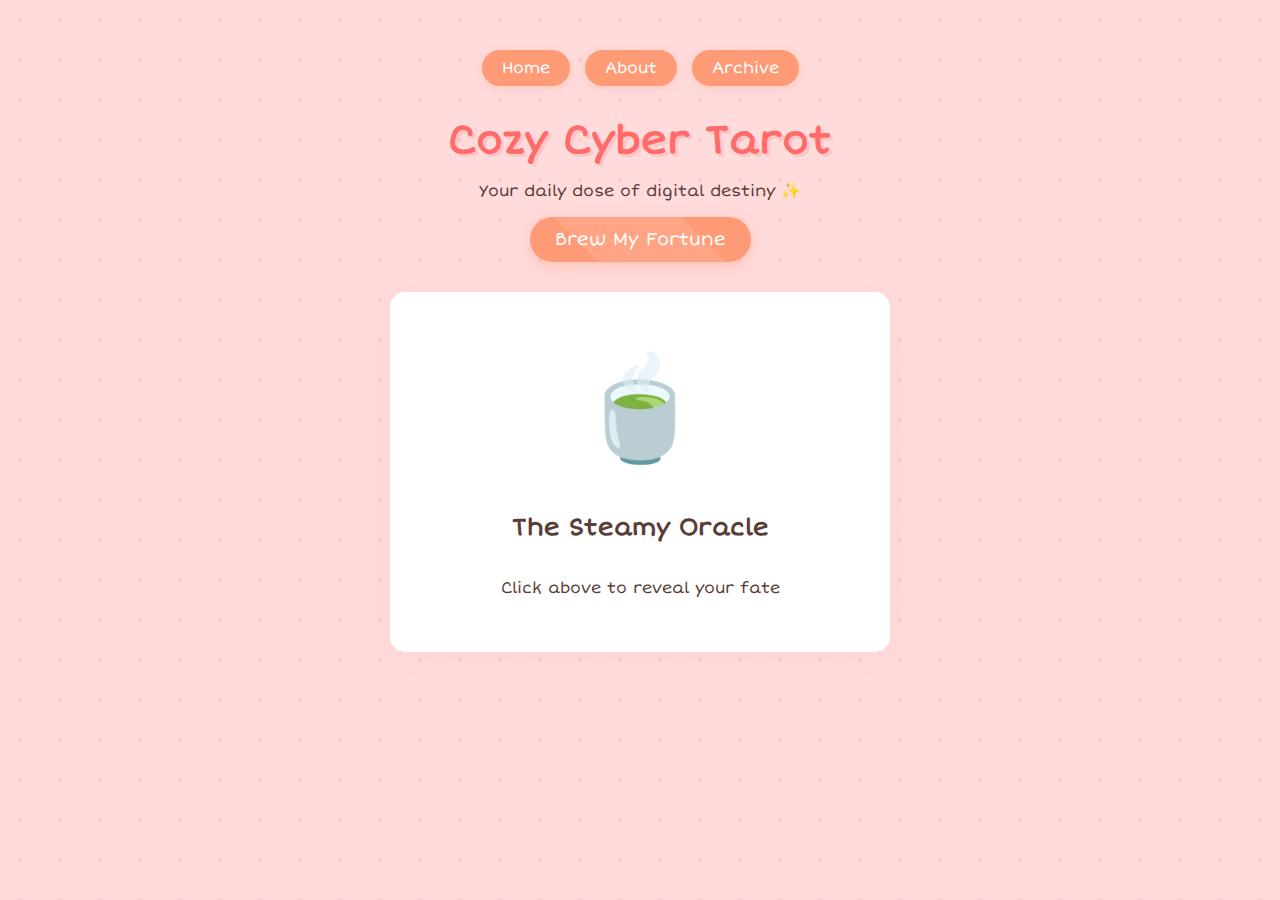
<file: Tarot Card Reader/index.html>
<!DOCTYPE html>
<html lang="en">
<head>
    <meta charset="UTF-8">
    <meta name="viewport" content="width=device-width, initial-scale=1.0">
    <title>Cozy Cyber Tarot</title>
    <link href="https://fonts.googleapis.com/css2?family=Short+Stack&display=swap" rel="stylesheet">
    <link rel="stylesheet" href="styles.css">
    <style>
        /* Restore original home page styles */
        h1 {
            color: #ff6b6b;
            font-size: 2.5rem;
            margin-bottom: 10px;
            text-shadow: 3px 3px 0px rgba(255,107,107,0.2);
        }
        
        button {
            background: #ff9a76;
            color: white;
            padding: 12px 25px;
            font-size: 1.1rem;
            box-shadow: 0 4px 15px rgba(255,154,118,0.4);
        }
        
        .card {
            min-height: 300px;
            display: flex;
            flex-direction: column;
            justify-content: center;
        }
    </style>
</head>
<body>
    <div class="steam"></div>
    
    <div class="container">
        <nav class="nav">
            <a href="index.html">Home</a>
            <a href="about.html">About</a>
            <a href="archive.html">Archive</a>
        </nav>
        
        <h1>Cozy Cyber Tarot</h1>
        <p class="subtitle">Your daily dose of digital destiny ✨</p>
        
        <button id="drawButton">Brew My Fortune</button>
        
        <div id="cardDisplay" class="card">
            <div class="card-image" id="cardSymbol">🍵</div>
            <h2 class="card-name" id="cardName">The Steamy Oracle</h2>
            <p class="card-meaning" id="cardMeaning">Click above to reveal your fate</p>
        </div>
    </div>

    <audio id="soundEffect" src="https://assets.mixkit.co/sfx/preview/mixkit-soft-sci-fi-alarm-908.mp3"></audio>

    <script>
        const cozyTarot = [
            // Original fortunes
            { name: "The WiFi Wizard", meaning: "Your router will betray you during an important Zoom call. The universe suggests sacrificing a cookie to the bandwidth gods.", symbol: "📶" },
            { name: "The Buffering Bard", meaning: "Your life is loading... please wait. Tip: Try turning it off and on again.", symbol: "🌀" },
            { name: "The Glitchy Cat", meaning: "A feline overlord will walk across your keyboard today, sending cryptic messages to your boss.", symbol: "🐱‍💻" },
            { name: "The Error 404", meaning: "Your hopes and dreams cannot be found at this time. Try again later or clear your cookies.", symbol: "❓" },
            { name: "The Infinite Scroll", meaning: "You'll fall into a TikTok void for 3 hours. The algorithm knows you better than you know yourself.", symbol: "📜" },
            { name: "The Blue Screen", meaning: "Everything's about to crash. Save your work and pray to the IT department.", symbol: "💙" },
            { name: "The Password Paradox", meaning: "You'll remember every password except the one you need right now. Hint: It's not 'password123'.", symbol: "🔑" },
            { name: "The Cookie Monster", meaning: "Your browser cookies are judging your life choices. They've seen everything.", symbol: "🍪" },
            
            // New fortunes
            { name: "The Laggy Oracle", meaning: "Your future is buffering... come back in 5-7 business days.", symbol: "⏳" },
            { name: "The Spam Prophet", meaning: "You'll receive an email from a Nigerian prince today. He's legit this time.", symbol: "✉️" },
            { name: "The Cloud Seer", meaning: "Your iCloud storage is full of memes from 2016. The spirits demand a cleanup.", symbol: "☁️" },
            { name: "The Battery Shaman", meaning: "Your phone will die at the worst possible moment. Carry a charger or accept fate.", symbol: "🔋" },
            { name: "The Autocorrect Mage", meaning: "Your texts will embarrass you today. Double-check before sending.", symbol: "✏️" },
            { name: "The Notification Necromancer", meaning: "That group chat you muted 3 years ago will suddenly revive today.", symbol: "💀" },
            { name: "The Algorithm Alchemist", meaning: "YouTube will recommend exactly what you need to see today... from 2013.", symbol: "🧪" },
            { name: "The Cache Clairvoyant", meaning: "You'll accidentally open an incognito tab in public. The spirits are laughing.", symbol: "👀" }
        ];

        document.getElementById('drawButton').addEventListener('click', () => {
            const cardDisplay = document.getElementById('cardDisplay');
            const soundEffect = document.getElementById('soundEffect');
            
            cardDisplay.classList.remove('show');
            soundEffect.volume = 0.3;
            soundEffect.play();
            
            setTimeout(() => {
                const randomCard = cozyTarot[Math.floor(Math.random() * cozyTarot.length)];
                
                document.getElementById('cardName').textContent = randomCard.name;
                document.getElementById('cardMeaning').textContent = randomCard.meaning;
                document.getElementById('cardSymbol').textContent = randomCard.symbol;
                
                cardDisplay.classList.add('show');
            }, 300);
        });

        setTimeout(() => {
            document.getElementById('cardDisplay').classList.add('show');
        }, 500);
    </script>
</body>
</html>
</file>
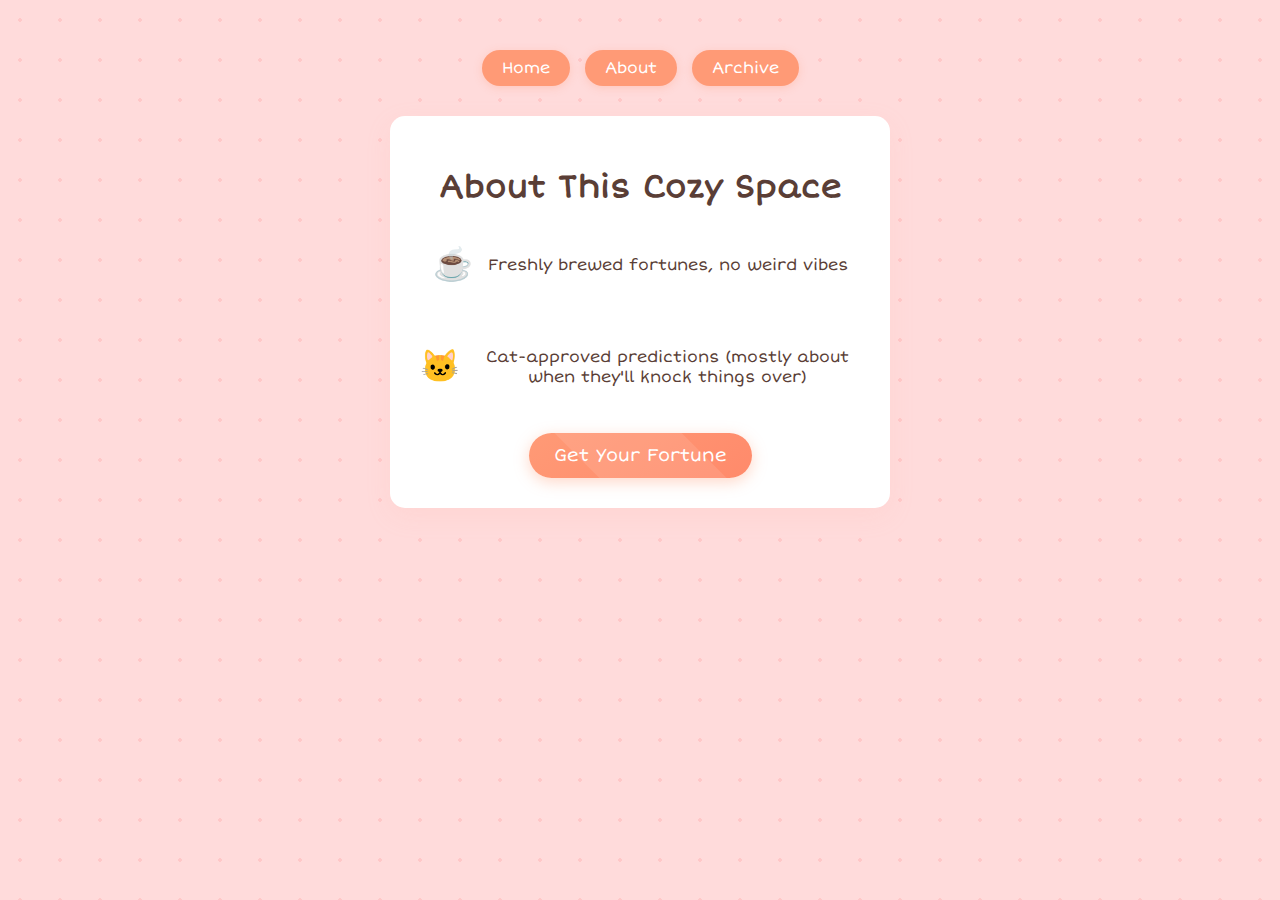
<file: Tarot Card Reader/about.html>
<!DOCTYPE html>
<html lang="en">
<head>
    <meta charset="UTF-8">
    <meta name="viewport" content="width=device-width, initial-scale=1.0">
    <title>About Cozy Tarot</title>
    <link href="https://fonts.googleapis.com/css2?family=Short+Stack&display=swap" rel="stylesheet">
    <link rel="stylesheet" href="styles.css">
    <style>
        .about-content {
            display: flex;
            flex-direction: column;
            align-items: center;
            gap: 20px;
        }
        .feature {
            display: flex;
            align-items: center;
            gap: 15px;
            margin: 10px 0;
        }
        .feature-icon {
            font-size: 2rem;
        }
    </style>
</head>
<body>
    <div class="container">
        <nav class="nav">
            <a href="index.html">Home</a>
            <a href="about.html">About</a>
            <a href="archive.html">Archive</a>
        </nav>
        
        <div class="card">
            <h1>About This Cozy Space</h1>
            
            <div class="about-content">
                <div class="feature">
                    <span class="feature-icon">☕</span>
                    <p>Freshly brewed fortunes, no weird vibes</p>
                </div>
                
                <div class="feature">
                    <span class="feature-icon">🐱</span>
                    <p>Cat-approved predictions (mostly about when they'll knock things over)</p>
                </div>
                
                <button onclick="location.href='index.html'">
                    Get Your Fortune
                </button>
            </div>
        </div>
    </div>
</body>
</html>
</file>
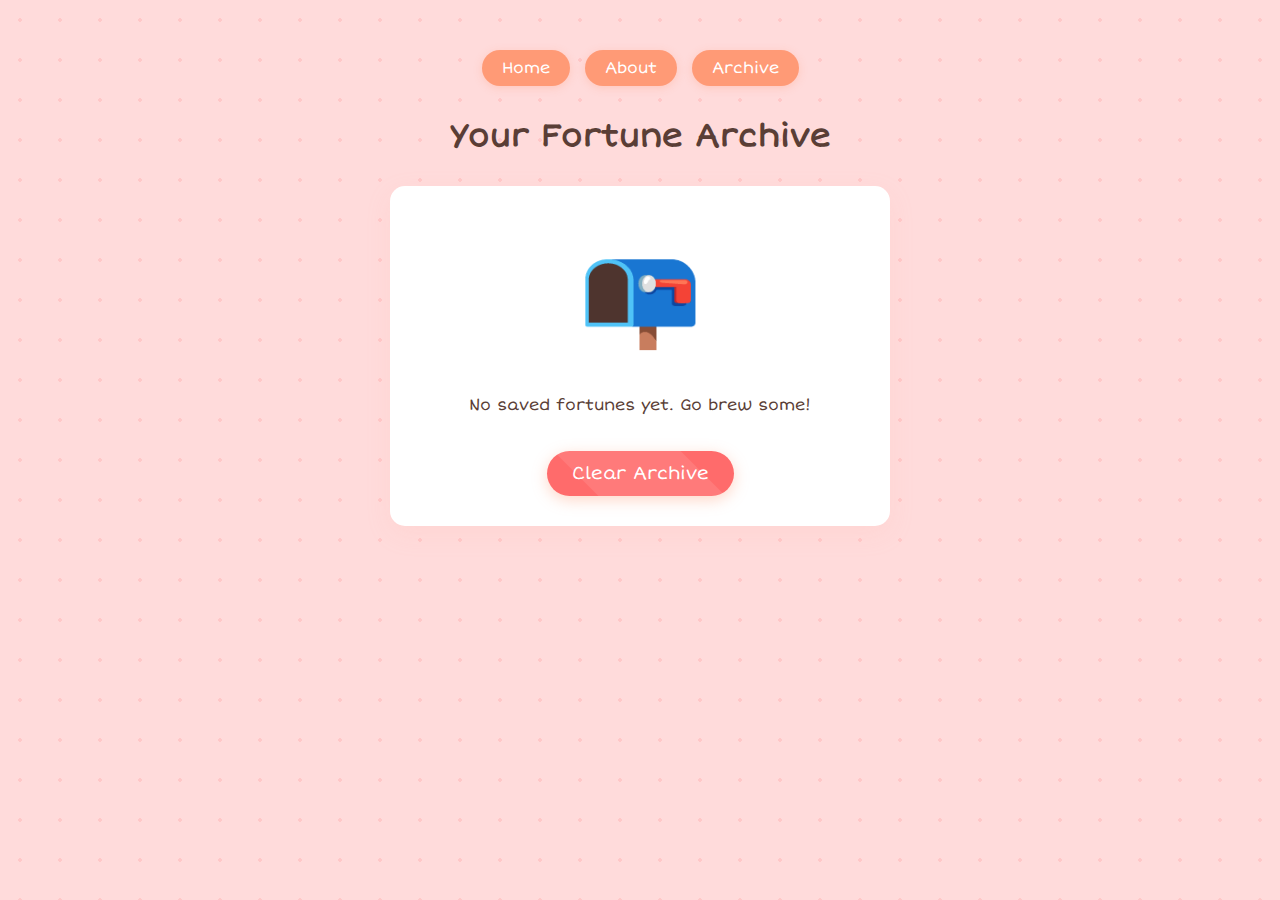
<file: Tarot Card Reader/archive.html>
<!DOCTYPE html>
<html lang="en">
<head>
    <meta charset="UTF-8">
    <meta name="viewport" content="width=device-width, initial-scale=1.0">
    <title>Fortune Archive</title>
    <link href="https://fonts.googleapis.com/css2?family=Short+Stack&display=swap" rel="stylesheet">
    <link rel="stylesheet" href="styles.css">
    <style>
        .saved-fortune {
            background: rgba(255,255,255,0.7);
            border-radius: 10px;
            padding: 15px;
            margin: 15px 0;
            text-align: left;
        }
        .saved-fortune h3 {
            color: #ff6b6b;
            margin-top: 0;
        }
        .saved-date {
            font-size: 0.8rem;
            color: #a38f84;
        }
    </style>
</head>
<body>
    <div class="steam"></div>
    
    <div class="container">
        <nav class="nav">
            <a href="index.html">Home</a>
            <a href="about.html">About</a>
            <a href="archive.html">Archive</a>
        </nav>
        
        <h1>Your Fortune Archive</h1>
        
        <div class="card">
            <div id="savedFortunes">
                <!-- Fortunes will appear here -->
            </div>
            
            <button onclick="clearArchive()" style="margin-top: 20px; background: #ff6b6b;">
                Clear Archive
            </button>
        </div>
    </div>

    <script>
        // Load saved fortunes
        function loadFortunes() {
            const saved = JSON.parse(localStorage.getItem('savedFortunes')) || [];
            const container = document.getElementById('savedFortunes');
            
            if(saved.length === 0) {
                container.innerHTML = `
                    <div class="card-image">📭</div>
                    <p>No saved fortunes yet. Go brew some!</p>
                `;
                return;
            }
            
            container.innerHTML = saved.map(fortune => `
                <div class="saved-fortune">
                    <h3>${fortune.name}</h3>
                    <p>${fortune.meaning}</p>
                    <p class="saved-date">${new Date(fortune.date).toLocaleString()}</p>
                </div>
            `).join('');
        }
        
        function clearArchive() {
            localStorage.removeItem('savedFortunes');
            loadFortunes();
        }
        
        loadFortunes();
    </script>
</body>
</html>
</file>
<file: Tarot Card Reader/styles.css>
/* Main cozy theme */
body {
    font-family: 'Short Stack', cursive;
    background: #ffdbdb;
    color: #5a3e36;
    text-align: center;
    min-height: 100vh;
    margin: 0;
    padding: 0;
    background-image: radial-gradient(#ffc8c8 2px, transparent 2px);
    background-size: 40px 40px;
}

.container {
    max-width: 500px;
    margin: 0 auto;
    padding: 20px;
    position: relative;
}

/* Navigation */
.nav {
    display: flex;
    justify-content: center;
    gap: 15px;
    margin: 30px 0;
    flex-wrap: wrap;
}

.nav a {
    background: #ff9a76;
    color: white !important;
    text-decoration: none;
    padding: 8px 20px;
    border-radius: 50px;
    font-size: 1rem;
    transition: all 0.3s;
    box-shadow: 0 2px 8px rgba(255,154,118,0.3);
}

.nav a:hover {
    background: #ff8a6b;
    transform: translateY(-2px);
    box-shadow: 0 4px 12px rgba(255,154,118,0.4);
}

/* Cards */
.card {
    background: white;
    border-radius: 15px;
    padding: 30px;
    margin: 30px 0;
    box-shadow: 0 8px 25px rgba(255,184,166,0.15);
    position: relative;
    overflow: hidden;
}

button {
    background: linear-gradient(145deg, #ff9a76, #ff8a6b);
    color: white;
    border: none;
    padding: 12px 25px;
    font-family: inherit;
    font-size: 1.1rem;
    border-radius: 50px;
    cursor: pointer;
    box-shadow: 0 4px 15px rgba(255,154,118,0.4);
    transition: all 0.4s cubic-bezier(0.175, 0.885, 0.32, 1.275);
    position: relative;
    overflow: hidden;
}

button:hover {
    transform: translateY(-3px);
    box-shadow: 0 7px 20px rgba(255,154,118,0.6);
    background: linear-gradient(145deg, #ff8a6b, #ff9a76);
}

button:active {
    transform: translateY(1px);
}

button::after {
    content: '';
    position: absolute;
    top: -50%;
    left: -50%;
    width: 200%;
    height: 200%;
    background: rgba(255,255,255,0.1);
    transform: rotate(45deg);
    transition: all 0.5s ease;
}

button:hover::after {
    left: 100%;
}

.card-image {
    font-size: 100px;
    margin: 20px;
    transition: all 0.5s cubic-bezier(0.175, 0.885, 0.32, 1.275);
    display: inline-block;
}

.card:hover .card-image {
    transform: scale(1.1) rotate(5deg);
    filter: drop-shadow(0 5px 10px rgba(255,154,118,0.3));
}

.card {
    transition: all 0.4s ease;
    transform-origin: center;
}

.card:hover {
    transform: translateY(-5px);
    box-shadow: 0 15px 35px rgba(255,184,166,0.25);
}

/* Remove card animations */
.card {
    /* Remove the gentle-pulse animation */
    animation: none;
    transform: none !important;
}

/* Emoji levitation */
.card-image {
    font-size: 100px;
    margin: 20px;
    display: inline-block;
    animation: levitate 3s ease-in-out infinite;
    transform-origin: center;
}

@keyframes levitate {
    0%, 100% {
        transform: translateY(0) rotate(0deg);
    }
    50% {
        transform: translateY(-15px) rotate(5deg);
    }
}

/* Keep the button animations if you want */
button {
    transition: all 0.4s cubic-bezier(0.175, 0.885, 0.32, 1.275);
    position: relative;
    overflow: hidden;
}
</file>
